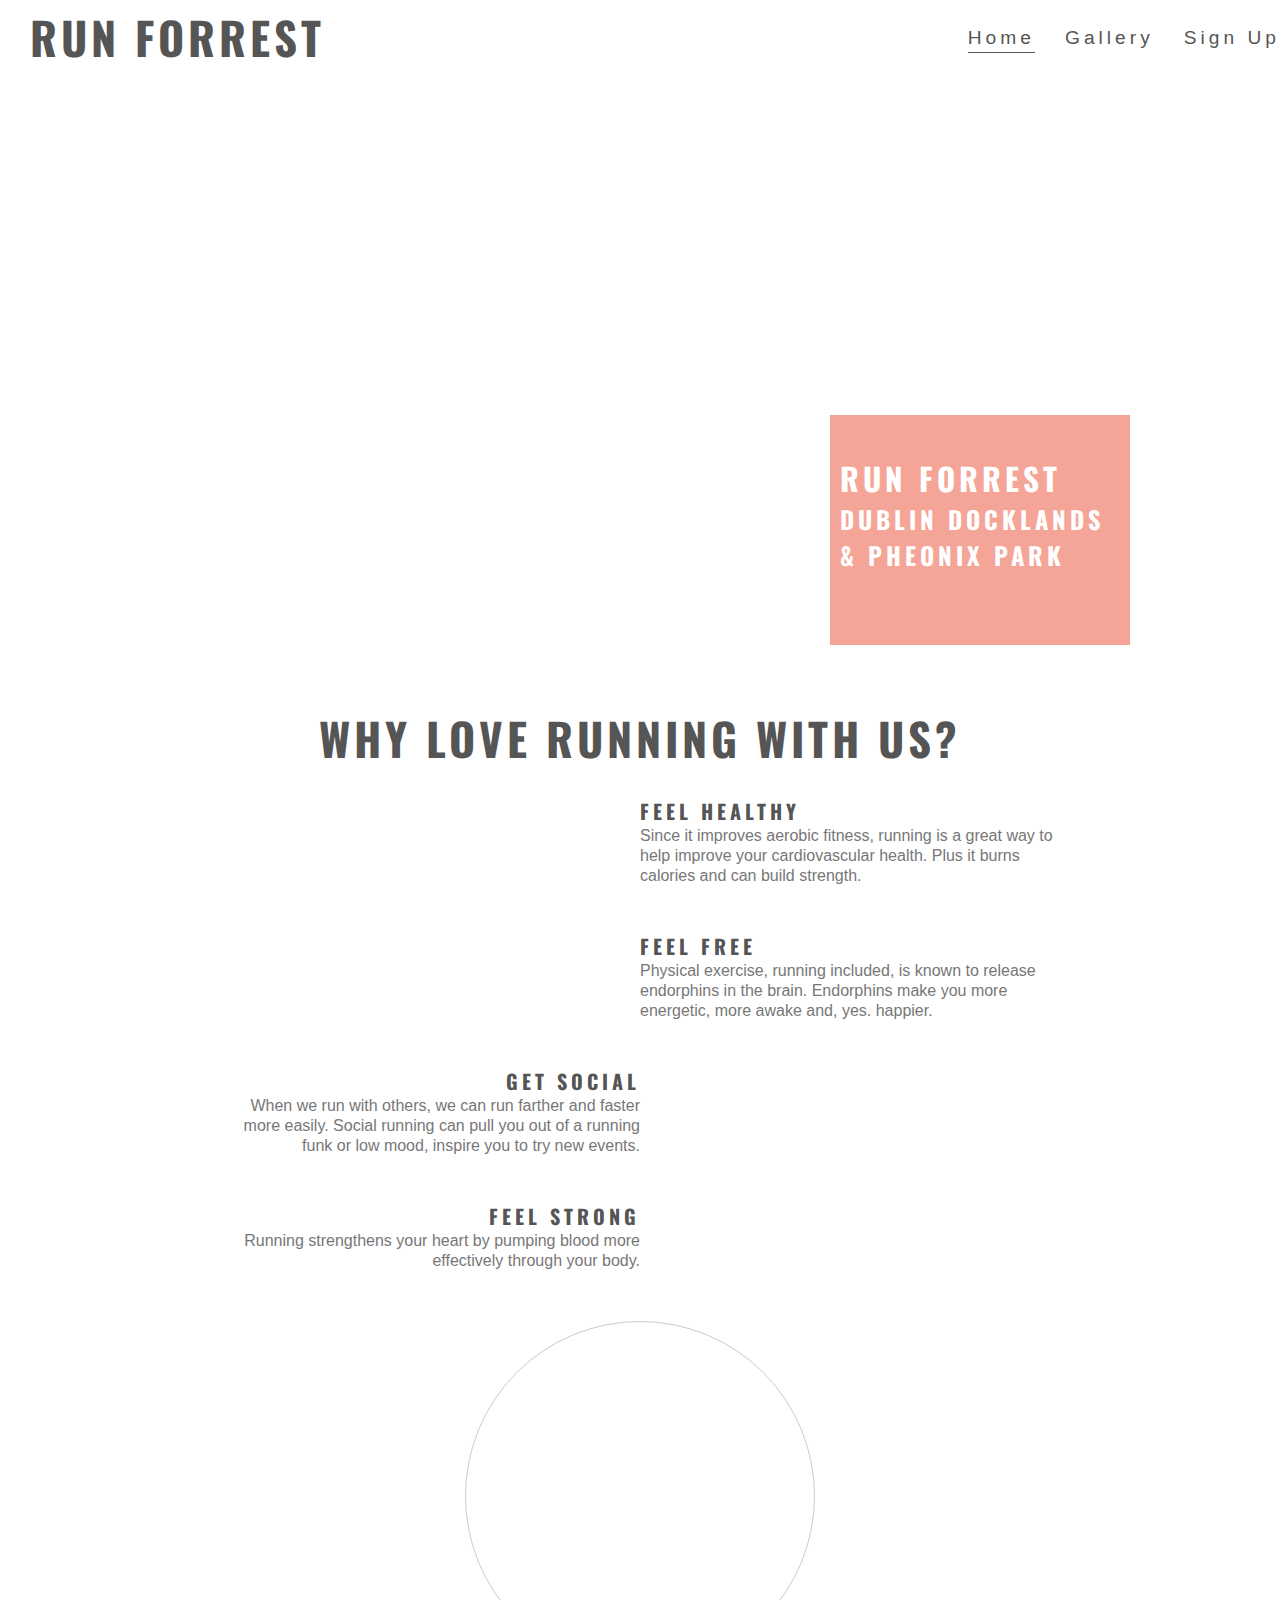
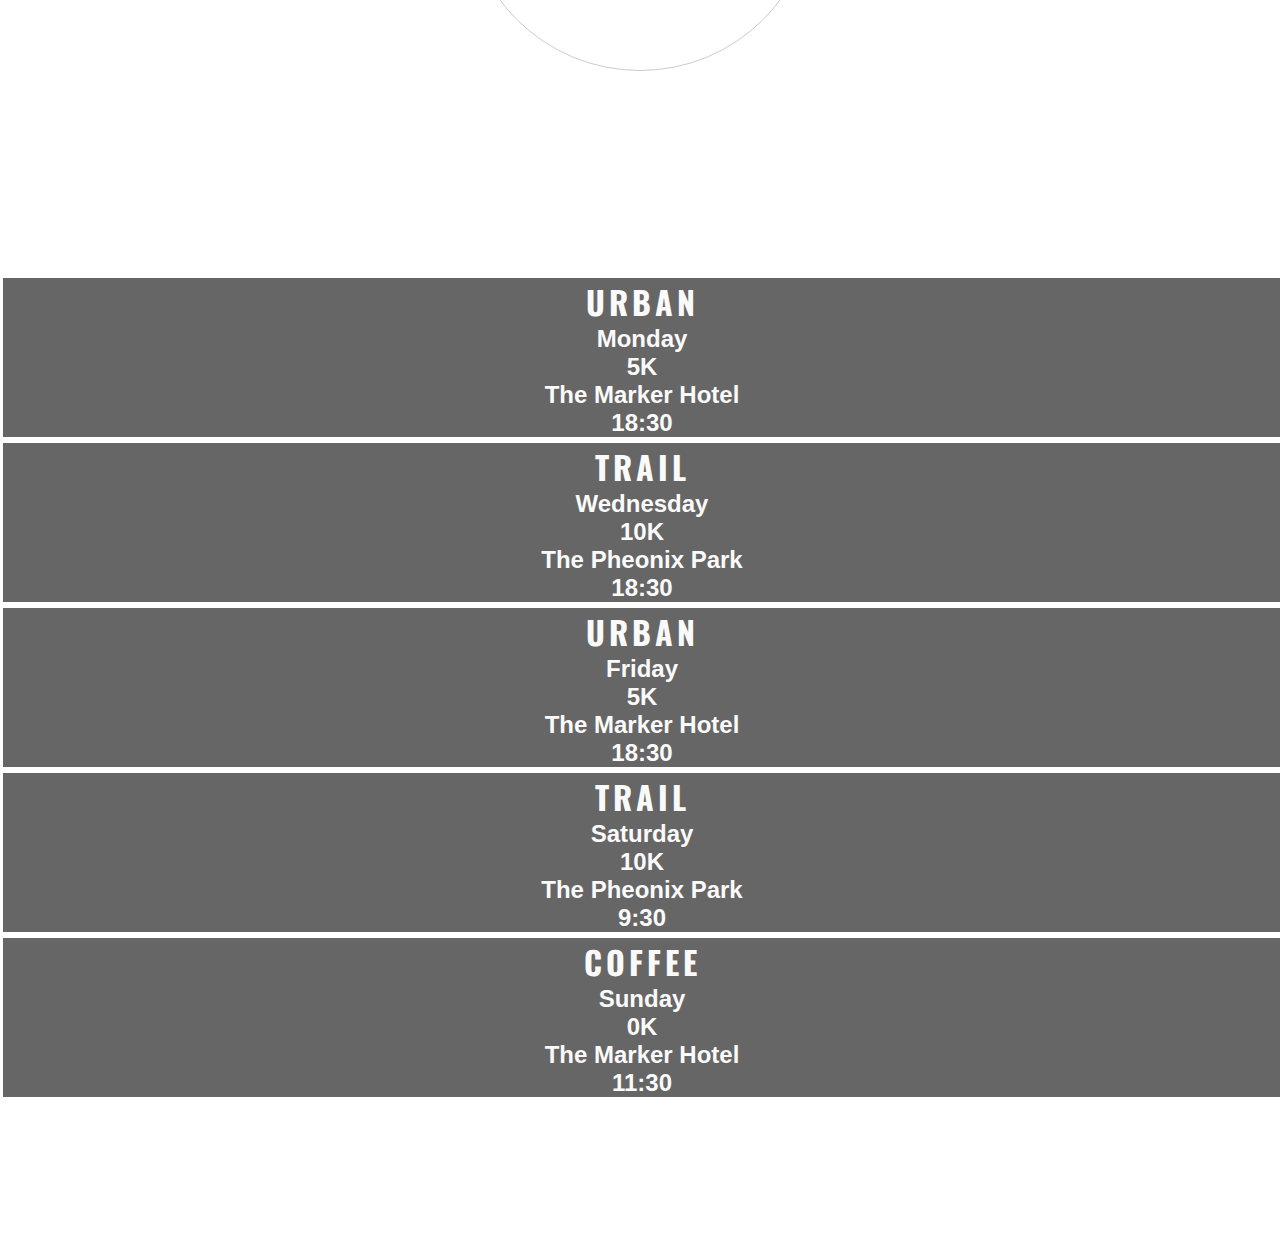
<file: index.html>
<!DOCTYPE html>
<html lang="en">
  <head>
    <meta charset="UTF-8" />
    <meta http-equiv="X-UA-Compatible" content="IE=edge" />
    <meta name="viewport" content="width=device-width, initial-scale=1.0" />
    <link rel="stylesheet" href="assets/styles/styles.css" />
    <link
      rel="stylesheet"
      href="https://use.fontawesome.com/releases/v5.6.3/css/all.css"
      integrity="sha384-UHRtZLI+pbxtHCWp1t77Bi1L4ZtiqrqD80Kn4Z8NTSRyMA2Fd33n5dQ8lWUE00s/"
      crossorigin="anonymous"
    />
    <title>Run Forrest</title>
  </head>
  <body>
    <!-- Nav header -->
    <header>
      <a href="/">
        <h2 id="logo">Run Forrest</h2>
      </a>

      <nav>
        <ul id="menu">
          <li><a href="/" class="active">Home</a></li>
          <li><a href="/gallery.html">Gallery</a></li>
          <li><a href="#">Sign Up</a></li>
        </ul>
      </nav>
    </header>

    <!-- Hero section -->
    <section id="hero">
      <div id="hero-image"></div>
      <div id="cover-text">
        <h2>Run Forrest</h2>
        <h3>Dublin Docklands & Pheonix Park</h3>
      </div>
    </section>

    <!-- Club ethos -->
    <section id="club-ethos">
      <h2 id="ethos-title">Why Love Running With Us?</h2>
      <div id="left-about">
        <div class="left-about-heading">
          <h2>Feel Healthy <i class="fas fa-heartbeat"></i></h2>
          <hr />
          <p>
            Since it improves aerobic fitness, running is a great way to help
            improve your cardiovascular health. Plus it burns calories and can
            build strength.
          </p>
        </div>

        <div class="left-about-heading">
          <h2>Feel Free <i class="fab fa-fly"></i></h2>

          <hr />
          <p>
            Physical exercise, running included, is known to release endorphins
            in the brain. Endorphins make you more energetic, more awake and,
            yes. happier.
          </p>
        </div>
      </div>
      <div id="right-about">
        <div class="right-about-heading">
          <h2>Get Social <i class="fas fa-globe"></i></h2>

          <hr />
          <p>
            When we run with others, we can run farther and faster more easily.
            Social running can pull you out of a running funk or low mood,
            inspire you to try new events.
          </p>
        </div>
        <div class="right-about-heading">
          <h2>Feel Strong <i class="fas fa-dumbbell"></i></h2>

          <hr />
          <p>
            Running strengthens your heart by pumping blood more effectively
            through your body.
          </p>
        </div>
      </div>
      <div id="center-about">
        <div id="circle-container">
          <div id="circle-cover-bg"></div>
        </div>
      </div>
    </section>

    <!-- Meetups -->
    <section id="meetups">
      <div class="card">
        <h2>Urban <i class="fas fa-city"></i></h2>
        <h3>Monday</h3>
        <h3>5K</h3>
        <h3>The Marker Hotel</h3>
        <h3>18:30</h3>
      </div>
      <div class="card">
        <h2>Trail <i class="fas fa-tree"></i></h2>
        <h3>Wednesday</h3>
        <h3>10K</h3>
        <h3>The Pheonix Park</h3>
        <h3>18:30</h3>
      </div>
      <div class="card">
        <h2>Urban <i class="fas fa-city"></i></h2>
        <h3>Friday</h3>
        <h3>5K</h3>
        <h3>The Marker Hotel</h3>
        <h3>18:30</h3>
      </div>
      <div class="card">
        <h2>Trail <i class="fas fa-tree"></i></h2>
        <h3>Saturday</h3>
        <h3>10K</h3>
        <h3>The Pheonix Park</h3>
        <h3>9:30</h3>
      </div>
      <div class="card">
        <h2>Coffee <i class="fas fa-coffee"></i></h2>
        <h3>Sunday</h3>
        <h3>0K</h3>
        <h3>The Marker Hotel</h3>
        <h3>11:30</h3>
      </div>
    </section>

    <!-- Footer -->

    <footer>
      <ul class="socials">
        <li>
          <a href="https://www.facebook.com" target="_blank">
            <i class="fab fa-facebook"></i>
          </a>
        </li>
        <li>
          <a href="https://www.twitter.com" target="_blank">
            <i class="fab fa-twitter"></i>
          </a>
        </li>
        <li>
          <a href="https://www.youtube.com" target="_blank">
            <i class="fab fa-youtube"></i>
          </a>
        </li>
        <li>
          <a href="https://www.instagram.com" target="_blank">
            <i class="fab fa-instagram"></i>
          </a>
        </li>
      </ul>
    </footer>
  </body>
</html>
</file>
<file: assets/styles/styles.css>
@import url('https://fonts.googleapis.com/css?family=Oswald|Lato:300');

html {
  box-sizing: border-box;
}
*,
*::after,
*::before {
  padding: 0;
  margin: 0;
  box-sizing: inherit;
}

.cf::after {
  content: '';
  display: block;
  clear: both;
}

* > a {
  text-decoration: none;
  color: inherit;
}

body {
  font-family: Arial, Helvetica, sans-serif;
  color: #777;
}

h2 {
  font-family: Oswald;
  text-transform: uppercase;
  letter-spacing: 4px;
  color: #555555;
}

header {
  line-height: 75px;
  color: #555;
}

#logo {
  float: left;
  font-size: 280%;
  margin-inline-start: 30px;
}

#menu {
  float: right;
  font-size: 120%;
  letter-spacing: 4px;
  list-style-type: none;
}

#menu li {
  float: left;
  margin-inline-start: 30px;
}

#menu a {
  padding-block-end: 4px;
  transition: all 0.3s ease-in-out;
}

#menu a:hover {
  border-block-end: 1px solid #555;
}

.active {
  border-block-end: 1px solid #555;
}

#hero-image {
  background: url('http://codeinstitute.s3.amazonaws.com/FundamentalsProjects/HTML-CSS/main-image.png')
    no-repeat center;
  block-size: 600px;
  inline-size: 100%;
  animation: zoomImage 3s cubic-bezier(0.075, 0.82, 0.165, 1) forwards;
}

#hero {
  block-size: 600px;
  inline-size: 100%;
  overflow: hidden;
  position: relative;
}

@keyframes zoomImage {
  from {
    transform: scale(1);
  }
  to {
    transform: scale(1.1);
  }
}

#cover-text,
#cover-text h2 {
  color: #fff;
}

#cover-text {
  font-size: 130%;
  font-family: Oswald;
  text-transform: uppercase;
  letter-spacing: 4px;
  block-size: 230px;
  inline-size: 300px;
  padding-block-start: 40px;
  padding-inline-start: 10px;
  background-color: rgba(241, 127, 107, 0.7);
  position: absolute;
  bottom: 30px;
  right: 150px;
}

/* Section 2 */
#club-ethos {
  block-size: 600px;
  inline-size: 80vw;
  margin-inline: auto;
}

#club-ethos h2 {
  color: #555;
  font-size: 125%;
}

#left-about {
  padding-block-start: 30px;
  inline-size: 33%;
  float: left;
}

#right-about {
  padding-block-start: 30px;
  width: 33%;
  float: right;
}

#ethos-title {
  font-size: 280% !important;
  text-align: center;
  color: #555;
  margin-block-start: 25px;
}
.right-about-heading,
.left-about-heading {
  inline-size: 50%;
  clear: both;
  line-height: 20px;
  margin-block-end: 50px;
}

.left-about-heading {
  float: right;
}

.right-about-heading {
  float: left;
}
.right-about-heading h2 {
  text-align: right;
}
.right-about-heading p {
  text-align: right;
}

hr {
  border-block-start: 1px solid #555;
  margin-block: 5px;
  inline-size: 100%;
}

#center-about {
  inline-size: 33%;
  margin-inline: auto;
}

#circle-container {
  block-size: 350px;
  inline-size: 350px;
  padding: 30px;
  border: 1px solid #ccc;
  border-radius: 50%;
  margin-inline: auto;
  position: relative;
}

#circle-cover-bg {
  background: url('http://codeinstitute.s3.amazonaws.com/FundamentalsProjects/HTML-CSS/video-mask.png')
    no-repeat center center;
  block-size: 300px;
  inline-size: 300px;
  border-radius: 50%;
  position: absolute;
  top: 50%;
  left: 50%;
  margin-block-start: -150px;
  margin-inline-start: -150px;
}

/* Meetups */

#meetups {
  background: url('http://codeinstitute.s3.amazonaws.com/FundamentalsProjects/HTML-CSS/dublin-city.png')
    no-repeat center;
  background-size: cover;
  overflow: hidden;
  inline-size: 100%;
}

.card {
  color: #fafafa;
  background-color: rgba(0, 0, 0, 0.6);
  float: left;
  inline-size: 19.7%;
  block-size: 300px;
  margin: 2px;
  text-align: center;
  padding-block-start: 30px;
  padding-inline: 10px;
}

.card h2 {
  color: #fafafa;
  font-size: 200%;
}

.card h3 {
  font-size: 150%;
  font-weight: bold;
}

footer {
  block-size: 150px;
}

.socials {
  text-align: center;
}

.socials li {
  display: inline;
}

.socials i {
  font-size: 180%;
  padding: 5%;
  margin: 1%;
  color: #777;
}

#gallery {
  clear: both;
  line-height: 0;
  column-count: 4;
  column-gap: 0;
  margin: 20px;
}

#gallery img {
  width: 100%;
}

@media screen and (max-width: 1400px) {
  #ethos-title {
    padding: 30px;
    margin-block-start: 0;
  }
  #club-ethos {
    inline-size: 65%;
    block-size: 1200px;
    margin-inline: auto;
  }
  #left-about {
    float: right;
    inline-size: 100%;
    padding: 0;
  }
  #right-about {
    clear: right;
    inline-size: 100%;
    padding: 0;
  }
  #center-about {
    clear: both;
    inline-size: 100%;
    padding: 0;
  }
  .left-about-heading h2 {
    margin-block-end: 5px;
  }
  .right-about-heading h2 {
    margin-block-end: 5px;
  }
  hr {
    display: none;
  }

  .card {
    clear: both;
    inline-size: 100%;
    block-size: 150%;
    border: 1px solid #fff;
    padding: 0;
  }
}

@media screen and (max-width: 1080px) {
  #menu {
    clear: left;
    float: left;
    margin-block-end: 20px;
    line-height: 25px;
  }
  #cover-text {
    left: 0;
  }

  #club-ethos {
    inline-size: 100%;
    block-size: 1100px;
    margin-inline: auto;
  }
  .left-about-heading,
  .right-about-heading {
    inline-size: inherit;
  }

  .left-about-heading h2,
  .right-about-heading h2 {
    inline-size: 100%;
    text-align: center;
  }

  .left-about-heading p,
  .right-about-heading p {
    inline-size: 80%;
    text-align: left;
    margin-inline: auto;
    padding-inline: 20px;
  }

  #meetups {
    inline-size: 100vw;
  }

  #gallery {
    column-count: 3;
    column-gap: 10px;
    margin: 30px;
  }

  #gallery img {
    width: 100%;
  }
}

@media screen and (max-width: 768px) {
  #club-ethos {
    block-size: 1200px;
  }
  #gallery {
    column-count: 2;
    column-gap: 10px;
    margin: 30px;
  }
}

@media screen and (max-width: 480px) {
  #menu li {
    font-size: 85%;
  }

  #club-ethos {
    block-size: 1400px;
  }

  #gallery {
    column-count: 1;
    margin: 30px;
  }

  #gallery img {
    margin-block-start: 10px;
  }
}
</file>
